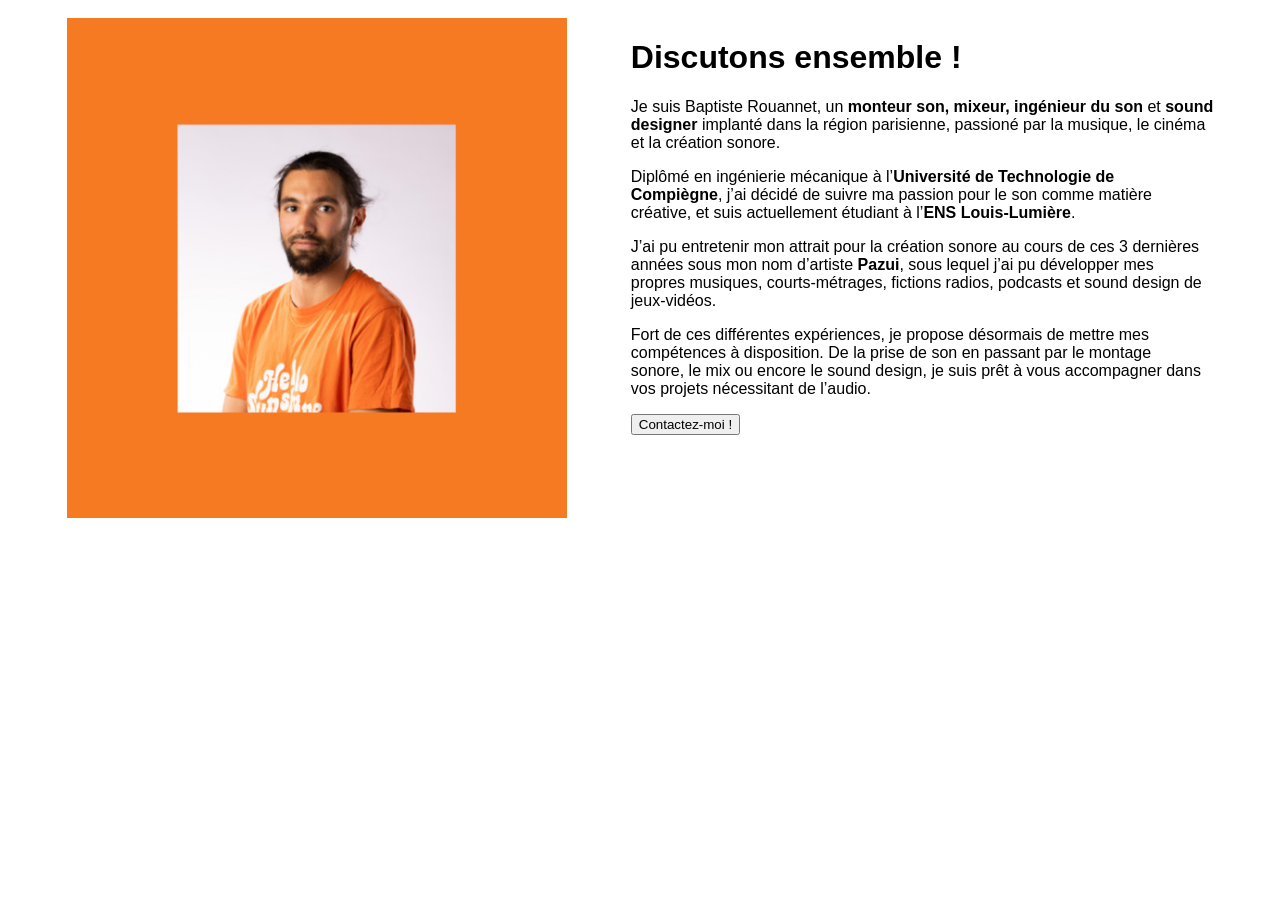
<file: about.html>
<!DOCTYPE html>
<html lang="fr">
    <head>
        <meta charset="UTF-8">
        <title>A propos - Studio Pazui</title>
        <meta name="Studio Pazui" content="About">
        <link rel="stylesheet" href="style.css">
    </head>
    <body>
        <nav>
            <a href="index.html">Accueil</a>
            <a href="about.html">A propos</a>
            <a href="creation.html">Créations</a>
            <a href="contact.html">Contact</a>
        </nav>
        <main style="display: flex;justify-content: center;gap: 4em;">
            <img src="./images/about.png" width="500" class="rightAnim">
            <div style="text-align: justify;" class="leftAnim">
                <h1>Discutons ensemble !</h1>
                <p>Je suis Baptiste Rouannet, un <strong>monteur son, mixeur, ingénieur du son</strong> et <strong>sound<br>
                    designer</strong> implanté dans la région parisienne, passioné par la musique, le cinéma<br>
                    et la création sonore.</p>
                <p>Diplômé en ingénierie mécanique à l’<strong>Université de Technologie de<br>
                    Compiègne</strong>, j’ai décidé de suivre ma passion pour le son comme matière<br>
                    créative, et suis actuellement étudiant à l’<strong>ENS Louis-Lumière</strong>.</p>
                <p>J’ai pu entretenir mon attrait pour la création sonore au cours de ces 3 dernières<br>
                    années sous mon nom d’artiste <strong>Pazui</strong>, sous lequel j’ai pu développer mes<br>
                    propres musiques, courts-métrages, fictions radios, podcasts et sound design de<br>
                    jeux-vidéos.</p>
                <p>Fort de ces différentes expériences, je propose désormais de mettre mes<br>
                    compétences à disposition. De la prise de son en passant par le montage<br>
                    sonore, le mix ou encore le sound design, je suis prêt à vous accompagner dans<br>
                    vos projets nécessitant de l’audio.</p>
                <a href="contact.html"><button>Contactez-moi !</button></a>
            </div>
        </main>
    </body>
</html>
</file>
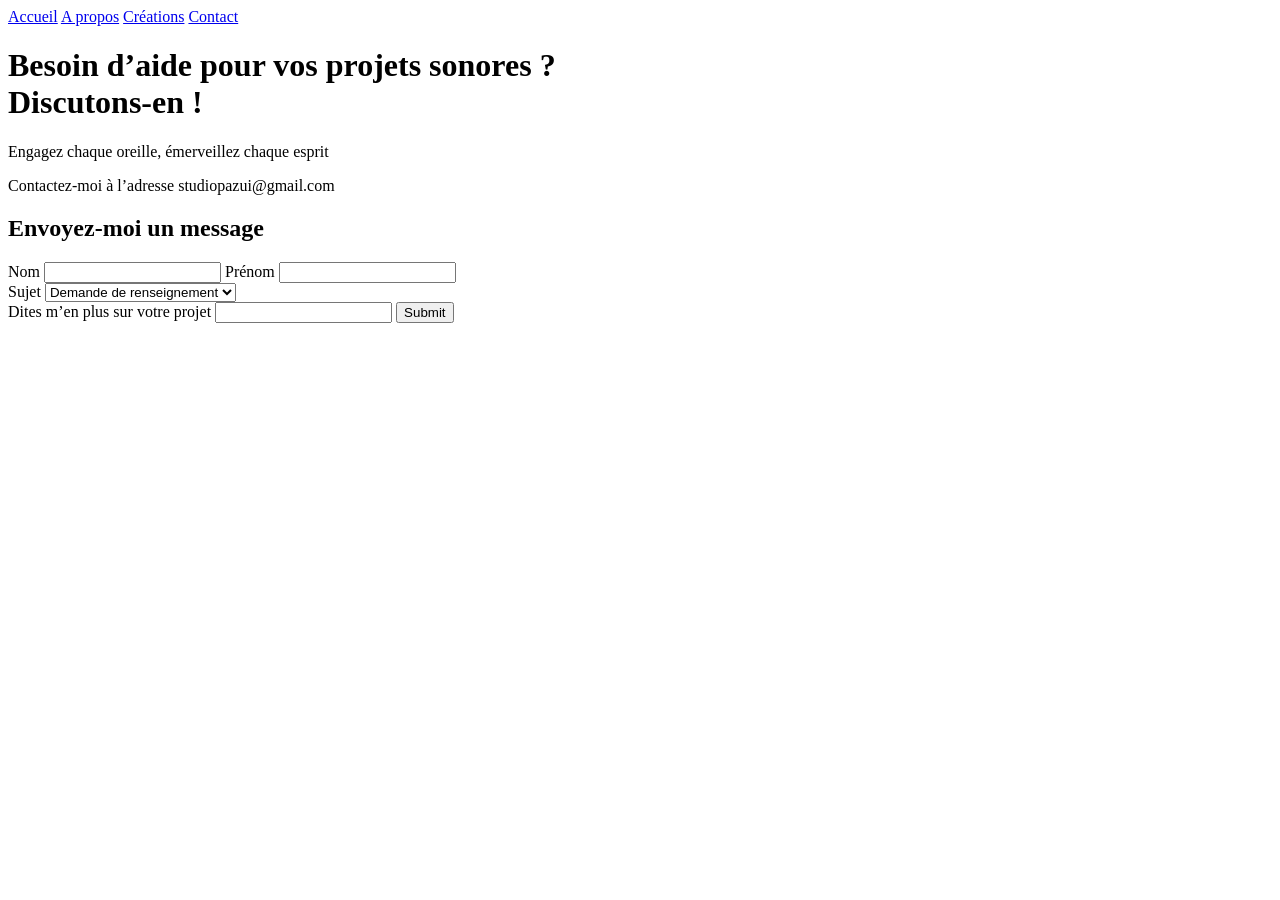
<file: contact.html>
<!DOCTYPE html>
<html lang="fr">
    <head>
        <meta charset="UTF-8">
        <title>Contact - Studio Pazui</title>
        <meta name="Studio Pazui" content="Contact">
    </head>
    <body>
        <nav>
            <a href="index.html">Accueil</a>
            <a href="about.html">A propos</a>
            <a href="creation.html">Créations</a>
            <a href="contact.html">Contact</a>
        </nav>

        <h1>Besoin d’aide pour vos projets sonores ?<br>
            Discutons-en !</h1>
        <p>Engagez chaque oreille, émerveillez chaque esprit</p>
        <p>Contactez-moi à l’adresse studiopazui@gmail.com</p>

        <h2>Envoyez-moi un message</h2>
        <form>
            <label for="name">Nom</label>
            <input type="text" id="name" name="Nom">
            <label for="surname">Prénom</label>
            <input type="text" id="surname" name="Prenom"><br>

            <label for="subject">Sujet</label>
            <select id="subject" name="Sujet">
                <option value="renseignement">Demande de renseignement</option>
                <option value="devis">Demande de devis</option>
                <option value="autre">Autre sujet</option>
            </select><br>

            <label for="more">Dites m’en plus sur votre projet</label>
            <input type="text" id="more" name="Complements">

            <input type="submit">
        </form>
    </body>
</html>
</file>
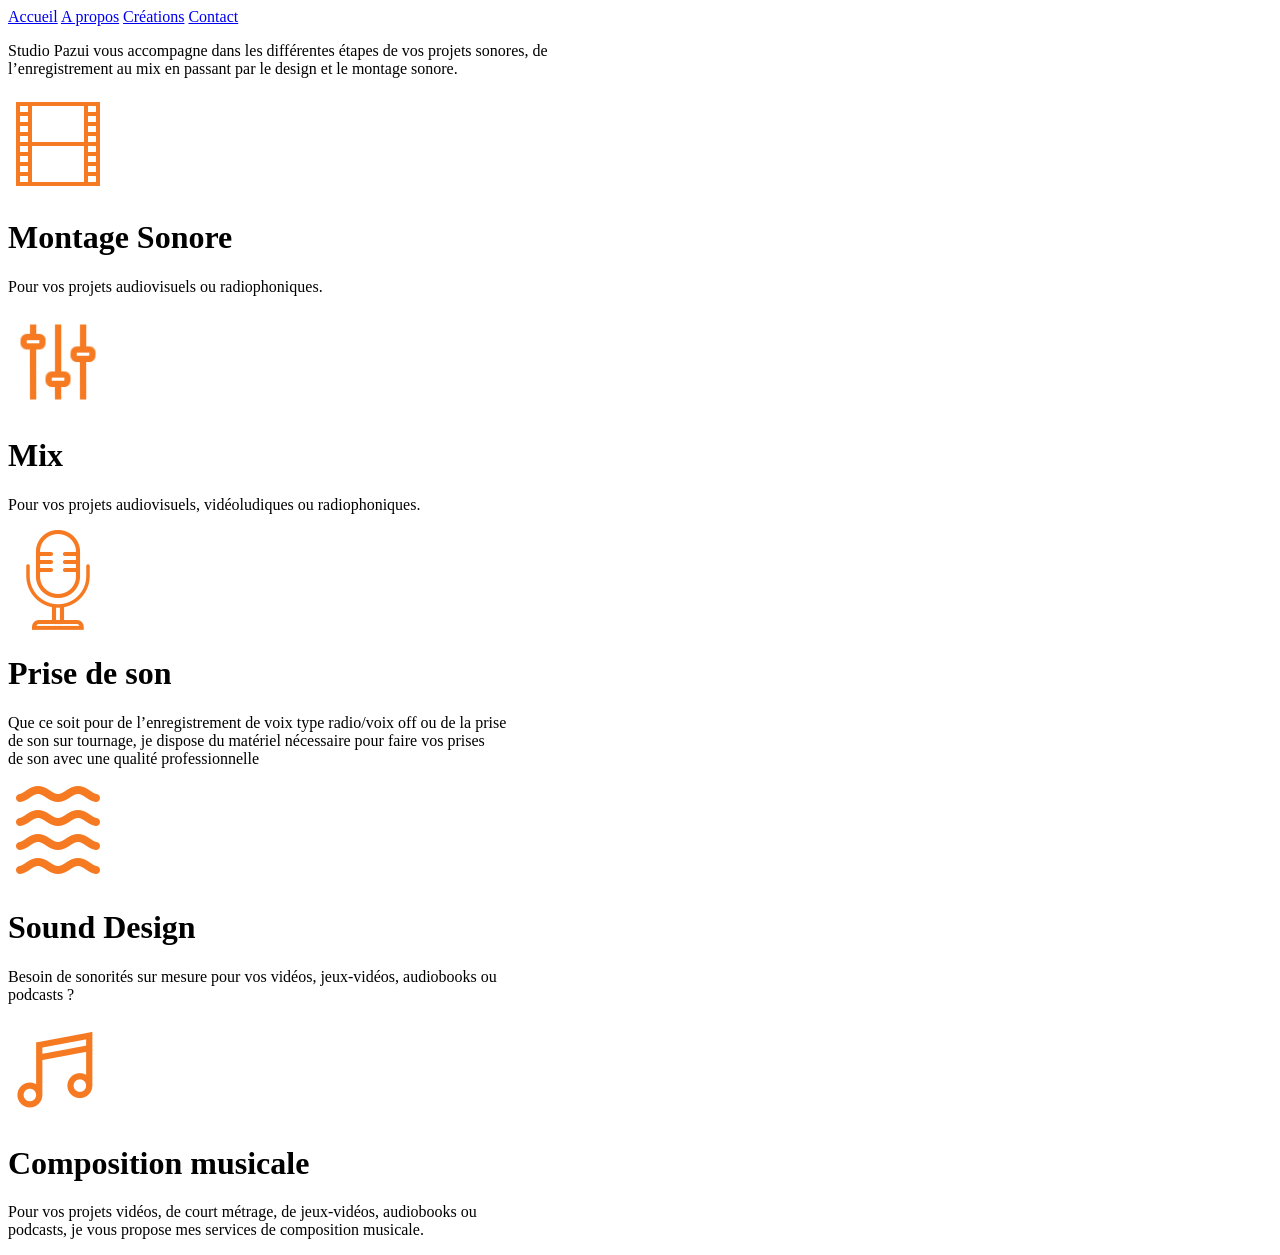
<file: creation.html>
<!DOCTYPE html>
<html lang="fr">
    <head>
        <meta charset="UTF-8">
        <title>Création - Studio Pazui</title>
        <meta name="Studio Pazui" content="Creations">
    </head>
    <body>
        <nav>
            <a href="index.html">Accueil</a>
            <a href="about.html">A propos</a>
            <a href="creation.html">Créations</a>
            <a href="contact.html">Contact</a>
        </nav>
    
        <p>Studio Pazui vous accompagne dans les différentes étapes de vos projets sonores, de<br>
            l’enregistrement au mix en passant par le design et le montage sonore.</p>

        <a href="edit.html"><img src="./images/edit.png" width="100"></a>
        <h1>Montage Sonore</h1>
        <p>Pour vos projets audiovisuels ou radiophoniques.</p>
        
        <a href="mix.html"><img src="./images/mix.png" width="100"></a>
        <h1>Mix</h1>
        <p>Pour vos projets audiovisuels, vidéoludiques ou radiophoniques.</p>

        <a href="record.html"><img src="./images/microphone.png" width="100"></a>
        <h1>Prise de son</h1>
        <p>Que ce soit pour de l’enregistrement de voix type radio/voix off ou de la prise<br>
            de son sur tournage, je dispose du matériel nécessaire pour faire vos prises<br>
            de son avec une qualité professionnelle</p>

        <a href="design.html"><img src="./images/design.png" width="100"></a>
        <h1>Sound Design</h1>
        <p>Besoin de sonorités sur mesure pour vos vidéos, jeux-vidéos, audiobooks ou<br>
            podcasts ?</p>

        <a href="composition.html"><img src="./images/music.png" width="100"></a>
        <h1>Composition musicale</h1>
        <p>Pour vos projets vidéos, de court métrage, de jeux-vidéos, audiobooks ou<br>
            podcasts, je vous propose mes services de composition musicale.</p>

    </body>
</html>
</file>
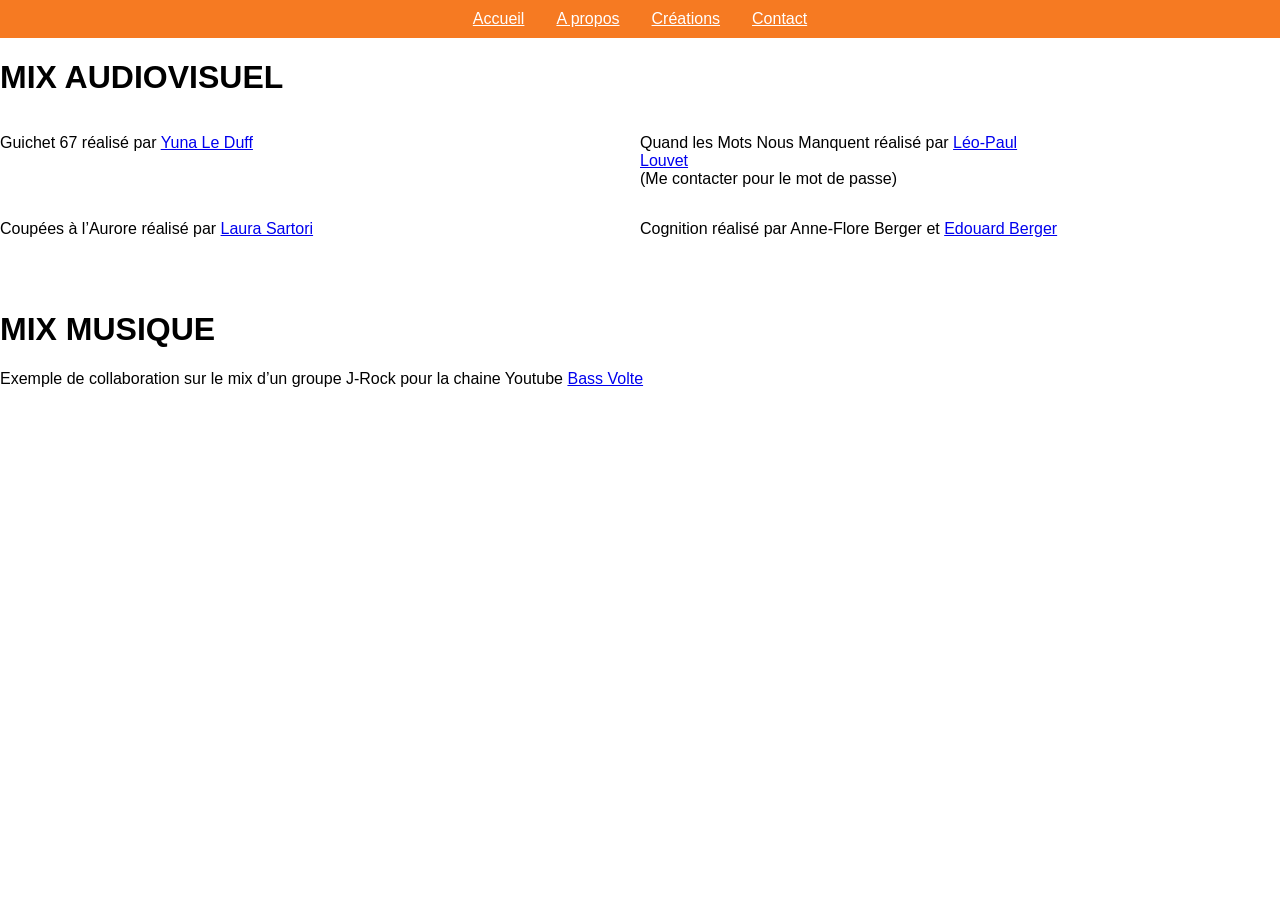
<file: mix.html>
<!DOCTYPE html>
<html lang="fr">
    <head>
        <meta charset="UTF-8">
        <title>Mix - Studio Pazui</title>
        <meta name="Studio Pazui" content="Mix">
        <link rel="stylesheet" href="style.css">
    </head>
    <body>
        <header>
            <nav>
                <a href="index.html">Accueil</a>
                <a href="about.html">A propos</a>
                <a href="creation.html">Créations</a>
                <a href="contact.html">Contact</a>
            </nav>
        </header>
        <main>
            <h1>MIX AUDIOVISUEL</h1>
            <div class="grille">
                <div>
                    <p>Guichet 67 réalisé par <a href="https://www.instagram.com/yunastrolabe/">Yuna Le Duff</a></p>
                </div>
                <div>
                    <p>Quand les Mots Nous Manquent réalisé par <a href="https://www.instagram.com/leopaul.louvet/">Léo-Paul<br>
                    Louvet</a><br>
                    (Me contacter pour le mot de passe)</p>
                </div>
                <div>
                    <p>Coupées à l’Aurore réalisé par <a href="https://www.instagram.com/laurafaitdesfilms/">Laura Sartori</a></p>
                </div>
                <div>
                    <p>Cognition réalisé par Anne-Flore Berger et <a href="https://www.instagram.com/edouard_berger_bv/">Edouard Berger</a></p>
                </div>
            </div>
            <h1>MIX MUSIQUE</h1>
            <p>Exemple de collaboration sur le mix d’un groupe J-Rock pour la chaine Youtube <a href="https://www.youtube.com/@BassVolte">Bass Volte</a></p>
        </main>    
    </body>
</html>
</file>
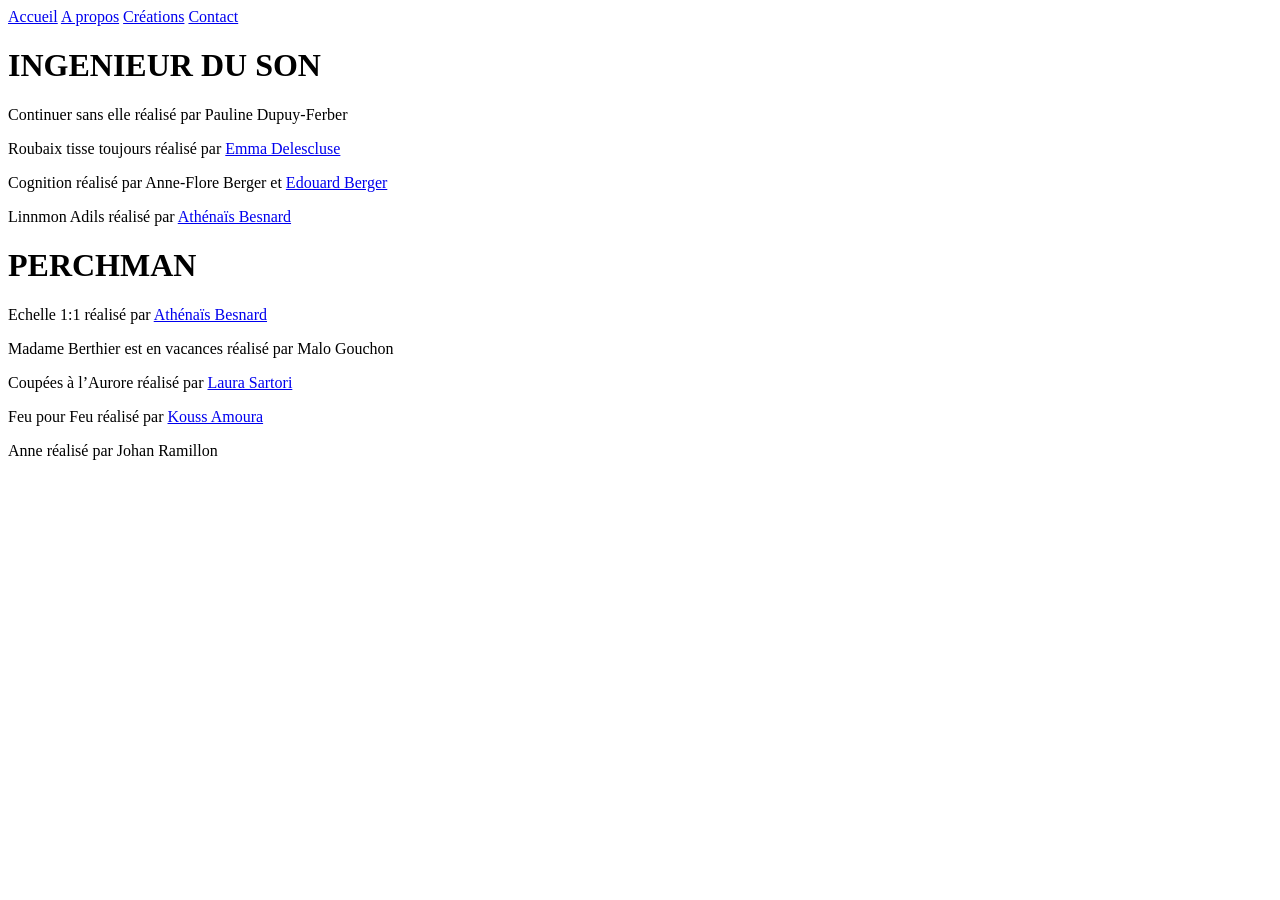
<file: record.html>
<html>
    <head>
        <title>Prise de Son - Studio Pazui</title>
        <meta name="Studio Pazui" content="Sound Recording">
    </head>
    <body>
        <nav>
            <a href="index.html">Accueil</a>
            <a href="about.html">A propos</a>
            <a href="creation.html">Créations</a>
            <a href="contact.html">Contact</a>
        </nav>

        <h1>INGENIEUR DU SON</h1>
        <p>Continuer sans elle réalisé par Pauline Dupuy-Ferber</p>
        <p>Roubaix tisse toujours réalisé par <a href="https://www.instagram.com/emma.delescluse/">Emma Delescluse</a></p>
        <p>Cognition réalisé par Anne-Flore Berger et <a href="https://www.instagram.com/edouard_berger_bv/">Edouard Berger</a></p>
        <p>Linnmon Adils réalisé par <a href="https://www.instagram.com/athenais.besnard/">Athénaïs Besnard</a></p>

        <h1>PERCHMAN</h1>
        <p>Echelle 1:1 réalisé par <a href="https://www.instagram.com/athenais.besnard/">Athénaïs Besnard</a></p>
        <p>Madame Berthier est en vacances réalisé par Malo Gouchon</p>
        <p>Coupées à l’Aurore réalisé par <a href="https://www.instagram.com/laurafaitdesfilms/">Laura Sartori</a></p>
        <p>Feu pour Feu réalisé par <a href="https://www.instagram.com/kouss_is_here/">Kouss Amoura</a></p>
        <p>Anne réalisé par Johan Ramillon</p>
    </body>
</html>
</file>
<file: style.css>
/*ANIMATION*/
@keyframes slidefaderight {
    from {opacity: 0;transform: translateX(-1em);}
    to {opacity: 1;transform: translateX(0em);}
}
@keyframes slidefadeleft {
    from {opacity: 0;transform: translateX(1em);}
    to {opacity: 1;transform: translateX(0em);}
}
@keyframes fade {
    from {opacity: 0;}
    to {opacity: 1;}
}
@keyframes zoom {
    from{scale: 1;}
    to{scale: 1.1;}
}

/*STRUCT*/

body {
    margin: 0;
    font-family: Arial, Helvetica, sans-serif;
}
header {
    color: white;
    background-color: #f67a22;
    padding: 10px 0 10px 0;
}
footer {
    display: flex;
    color: white;
    background-color: #f67a22;
    padding: 25px 0 10px 0;
    justify-content: center;
    gap: 2em;
}

/*ELEMENTS*/

nav {
    display: flex;
    justify-content: center;
    align-items: center;
    gap: 2em;
}
nav a {
    color: white;
}
nav a:hover {
    color: grey;
}

/*CLASSES*/
.leftAnim{
    animation: slidefadeleft 1s ease-in-out;
}
.rightAnim{
        animation: slidefaderight 1s ease-in-out;
}
.fullscreen {
    width: 100%;
    height: auto;
}
.flexbar {
    display: flex;
    justify-content: space-between;
    margin: min(2em,2%) min(10em,8%) min(2em,2%) min(10em,8%);
    text-justify: center;
    animation: fade 1s ease-in-out;
}
.zoom {
    &:hover{
        animation: zoom 200ms ease;
    }
}
.grille {
    display: grid;
    grid-template: 1fr 1fr / 1fr 1fr;
}
.video {
    width: 35%;
    aspect-ratio: 16/9;
}
#logo {
    padding: 10px 0 0 25px;
}
</file>
